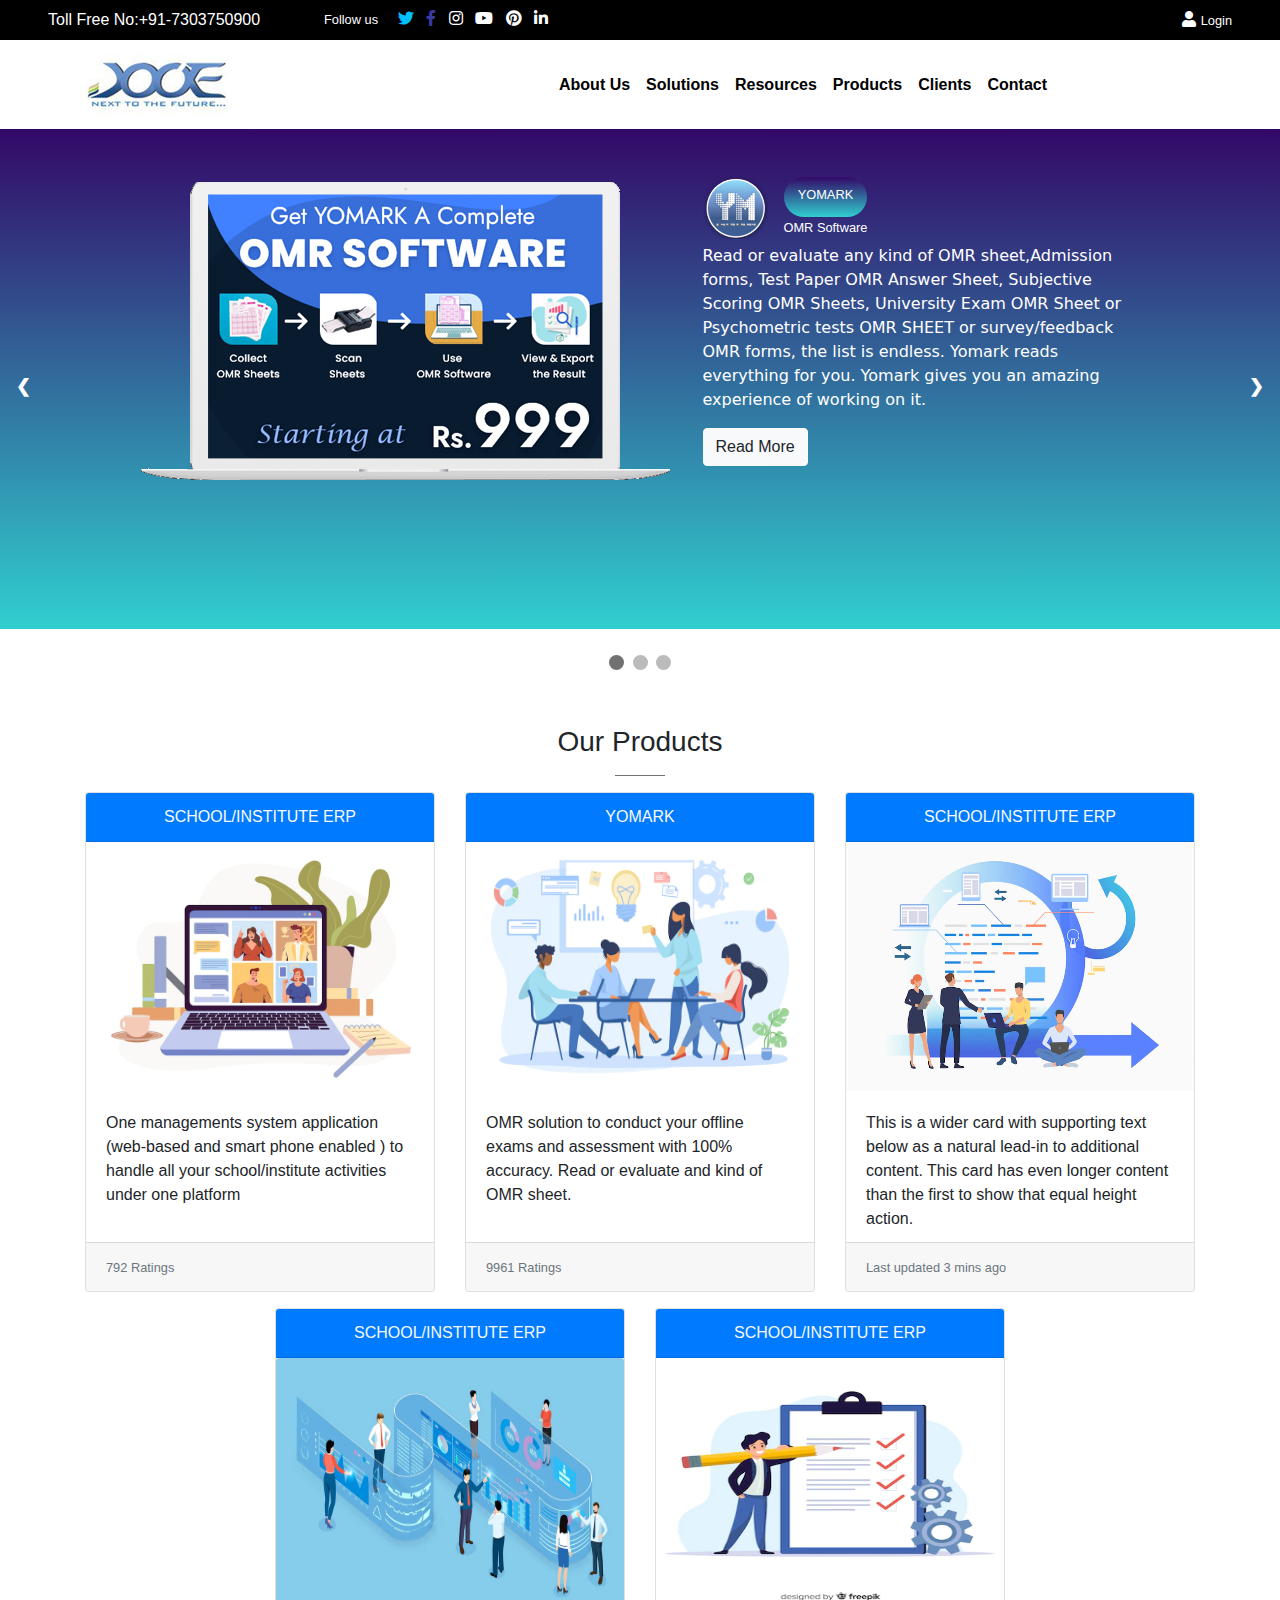
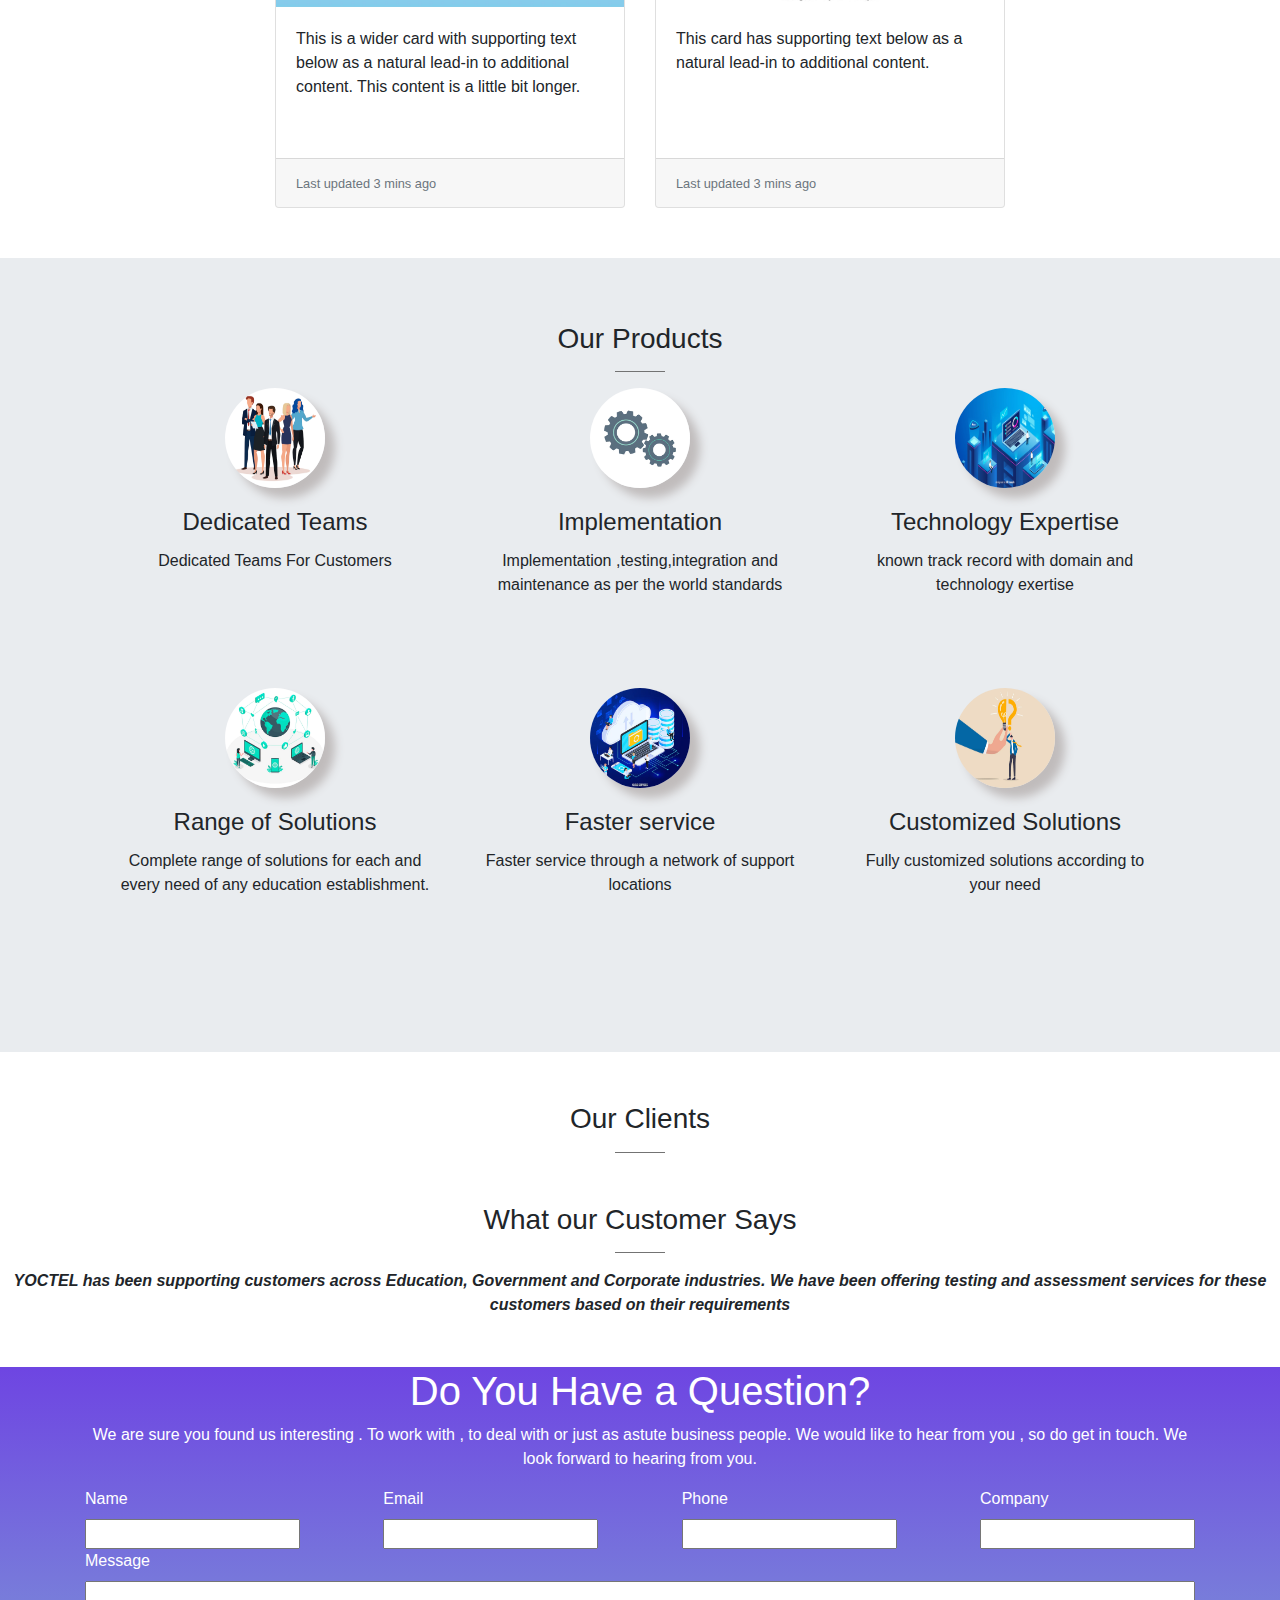
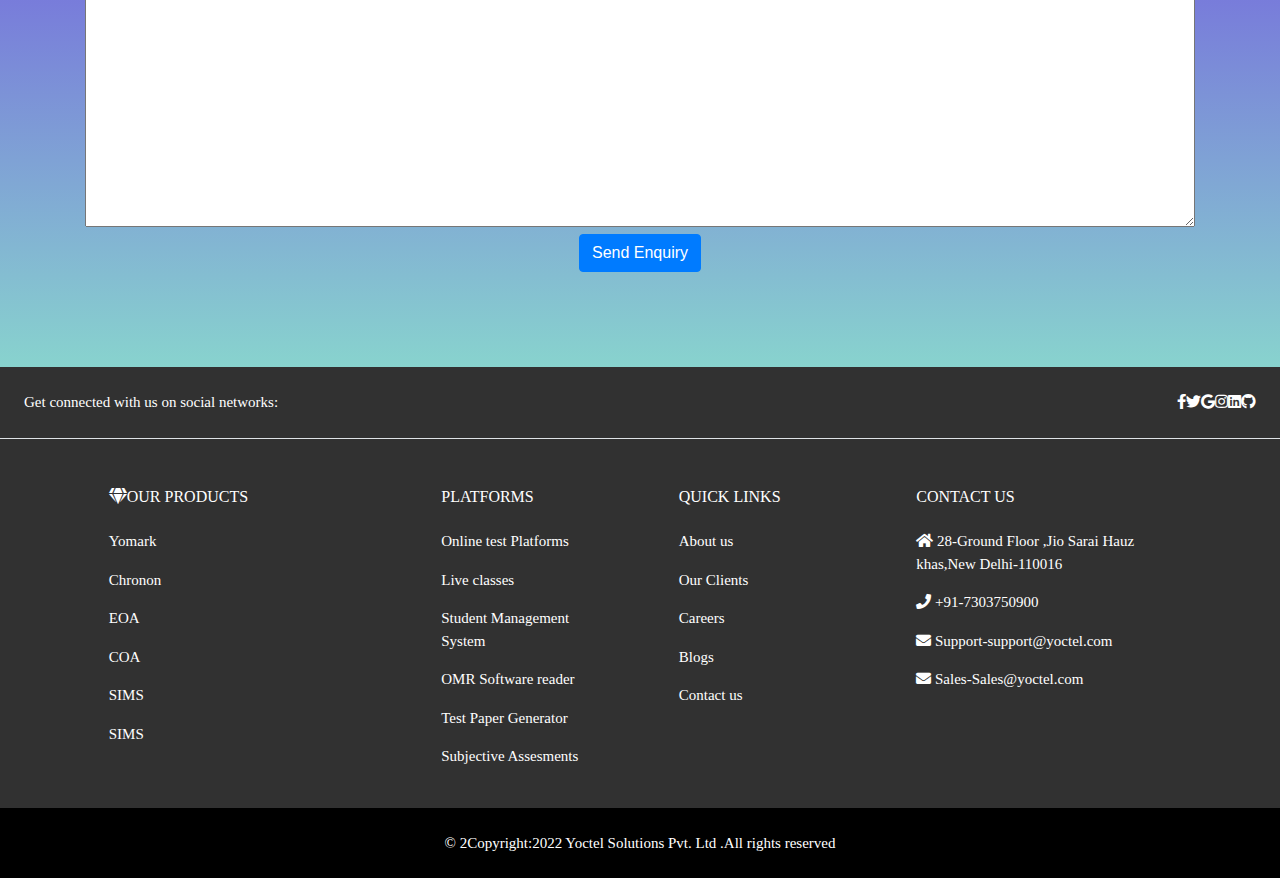
<file: index.html>
<!DOCTYPE html>
<html lang="en">

<head>
    <meta charset="UTF-8">
    <meta name="viewport" content="width=device-width, initial-scale=1.0">
    <meta http-equiv="X-UA-Compatible" content="ie=edge">
    <meta name="Description" content="Enter your description here" />
    <link rel="stylesheet" href="https://cdnjs.cloudflare.com/ajax/libs/twitter-bootstrap/4.6.0/css/bootstrap.min.css">
    <link rel="stylesheet" href="https://cdnjs.cloudflare.com/ajax/libs/font-awesome/5.15.4/css/all.min.css">
    <link rel="stylesheet" href="style.css">
    <title>Online Test Platform | Student Live Caoching Classes</title>
</head>

<body>

    <header>
        <div id="social-tools" class="d-flex justify-content-between">
            <span id="tel-number" class="ml-5 pt-lg-2">Toll Free No:+91-7303750900</span>
            <div class="d-flex justify-content-between flex-lg-grow-2 ml-3">
                <small class="ml-2">Follow us </small>
                <span class="d-flex justify-content-between icons" style="width: 150px;">
                    <!-- Twitter -->
                    <i class="fab fa-twitter" style="color: rgb(0, 191, 255);"></i>
                    <!-- Facebook -->
                    <i class="fab fa-facebook-f" style="color: rgb(58, 58, 163);"></i>
                    <!-- Instagram -->
                    <i class="fab fa-instagram"></i>
                    <!-- Youtube -->
                    <i class="fab fa-youtube"></i>
                    <!-- Pinterest -->
                    <i class="fab fa-pinterest"></i>



                    <!-- Linkedin -->
                    <i class="fab fa-linkedin-in"></i>

                </span>
            </div>
            <span class="mr-5 mt-2">
                <i class="fa fa-user" aria-hidden="true" style="color: white;"></i>
                <small>Login</small>
            </span>
        </div>

        <nav class="navbar navbar-expand-lg navbar-light bg-white d-flex justify-content-between">
            <a class="navbar-brand col-lg-2 ml-5" href="#">
                <img id="logo" src="images/logo.jpg" alt="">
            </a>
            <div class="bg-white col-lg-7" id="navbarSupportedContent">
                <ul class="navbar-nav mr-auto">
                    <li class="nav-item">
                        <a class="nav-link" href="#">About Us</a>
                    </li>
                    <li class="nav-item">
                        <a class="nav-link" id="solutions" href="#">Solutions</a>

                    </li>


                    <li class="nav-item">
                        <a class="nav-link" href="#" role="button">
                            Resources
                        </a>

                    </li>

                    <li class="nav-item">
                        <a class="nav-link" href="#" role="button">
                            Products
                        </a>

                    </li>
                    <li class="nav-item">
                        <a class="nav-link" href="#" role="button">
                            Clients
                        </a>

                    </li>
                    <li class="nav-item">
                        <a class="nav-link" href="#" role="button">
                            Contact
                        </a>

                    </li>

                </ul>

            </div>
        </nav>
    </header>
    <div id="solutions-para" class="d-flex">

        <div class="col-md-3 col-lg-2 col-xl-2 mx-auto mb-4 text-left text-dark">
            <!-- Links -->
            <h6 class="fw-bold mb-4">
                Educations
            </h6>
            <p>
                <a href="#!" class="text-reset">Application Processing</a>
            </p>
            <p>
                <a href="#!" class="text-reset">OMR Answer Sheets Evaluation Solution</a>
            </p>
            <p>
                <a href="#!" class="text-reset">E-Assessment/Online</a>
            </p>
            <p>
                <a href="#!" class="text-reset">Mobile learning</a>
            </p>
            <p>
                <a href="#!" class="text-reset"> Student information Management system </a>
            </p>
            <p>
                <a href="#!" class="text-reset"> Online Examination </a>
            </p>
            <p>
                <a href="#!" class="text-reset"> Software system </a>
            </p>
        </div>
        <div class="col-md-3 col-lg-2 col-xl-2 mx-auto mb-4 text-left text-dark">
            <!-- Links -->
            <h6 class="fw-bold mb-4">
                Corporates
            </h6>
            <p>
                <a href="#!" class="text-reset">Recuritement Test</a>
            </p>
            <p>
                <a href="#!" class="text-reset">Corporate Learning Management System</a>
            </p>
            <p>
                <a href="#!" class="text-reset">Internal Employee Assessment</a>
            </p>
            <p>
                <a href="#!" class="text-reset">Aptitude and ability tests</a>
            </p>
            <p>
                <a href="#!" class="text-reset">Business /HR Assessment Training </a>
            </p>
        </div>
        <div class="col-md-3 col-lg-2 col-xl-2 mx-auto mb-4 text-left text-dark">
            <!-- Links -->
            <h6 class="fw-bold mb-4">
                Government /PSU's
            </h6>
            <p>
                <a href="#!" class="text-reset">Pre Examinations Services</a>

            </p>
            <p>
                <a href="#!" class="text-reset"> Post Examination Services </a>
            </p>

        </div>
        <div class="col-md-3 col-lg-2 col-xl-2 mx-auto mb-4 text-left text-dark">
            <!-- Links -->
            <h6 class="fw-bold mb-4">
                School
            </h6>
            <p>
                <a href="#!" class="text-reset">OMR software for school</a>
            </p>
            <p>
                <a href="#!" class="text-reset">SChool Registration Management Software</a>
            </p>
            <p>
                <a href="#!" class="text-reset"> School Management software </a>
            </p>
            <p>
                <a href="#!" class="text-reset">Question Bank Management </a>
            </p>
            <p>
                <a href="#!" class="text-reset">Student Examination Management </a>
            </p>
            <p>
                <a href="#!" class="text-reset"> Fee Management </a>
            </p>
        </div>
        <div class="col-md-3 col-lg-2 col-xl-2 mx-auto mb-4 text-left text-dark">
            <!-- Links -->
            <h6 class="fw-bold mb-4">
                Others
            </h6>
            <p>
                <a href="#!" class="text-reset">Digital Marketing</a>
            </p>
            <p>
                <a href="#!" class="text-reset">Website Design </a>
            </p>
            <p>
                <a href="#!" class="text-reset"> Android & IOS APP </a>
            </p>
            <p>
                <a href="#!" class="text-reset">Student Enquiry Management </a>
            </p>

        </div>
    </div>
    <div class="slideshow-container">

        <div class="mySlides container text-white">

            <div class="row d-flex justify-content-around pt-5">
                <div class="col-lg-5 image-container">
                    <img src="images/s1.jpg" alt="">
                </div>
                <div class="col-lg-5">
                    <div class="item d-flex justify-content-lg-start">
                        <span><img src="images/s11.jpg" alt=""></span>
                        <span class="d-flex flex-column ml-3">
                            <span class="facility text-white text-center">
                                <small>YOMARK</small> </span>

                            <span>
                                <h6><small> OMR Software </small></h6>
                            </span>
                        </span>
                    </div>

                    <p class="text-white facility-para">
                        Read or evaluate any kind of OMR sheet,Admission forms, Test Paper OMR Answer Sheet, Subjective
                        Scoring OMR Sheets,
                        University Exam OMR Sheet or Psychometric tests OMR SHEET or survey/feedback OMR forms, the list
                        is endless. Yomark
                        reads everything for you. Yomark gives you an amazing experience of working on it.
                    </p>
                    <button class="btn btn-light">Read More</button>
                </div>
            </div>

        </div>

        <div class="mySlides container text-white">

            <div class="row d-flex justify-content-around pt-5">
                <div class="col-lg-5 image-container">
                    <img src="images/s2.jpg" alt="">
                </div>
                <div class="col-lg-5">
                    <div class="item d-flex justify-content-lg-start">
                        <span><img src="images/s22.jpg" alt=""></span>
                        <span class="d-flex flex-column ml-3">
                            <span class="facility text-white text-center">
                                <small>YOMARK</small> </span>

                            <span>
                                <h6><small> OMR Software </small></h6>
                            </span>
                        </span>
                    </div>

                    <p class="text-white facility-para">
                        Read or evaluate any kind of OMR sheet,Admission forms, Test Paper OMR Answer Sheet, Subjective
                        Scoring OMR Sheets,
                        University Exam OMR Sheet or Psychometric tests OMR SHEET or survey/feedback OMR forms, the list
                        is endless. Yomark
                        reads everything for you. Yomark gives you an amazing experience of working on it.
                    </p>
                    <button class="btn btn-light">Read More</button>
                </div>
            </div>

        </div>

        <div class="mySlides container text-white">

            <div class="row d-flex justify-content-around pt-5">
                <div class="col-lg-5 image-container">
                    <img src="images/s3.jpg" alt="">
                </div>
                <div class="col-lg-5">
                    <div class="item d-flex justify-content-lg-start">
                        <span><img src="images/s33.jpg" alt=""></span>
                        <span class="d-flex flex-column ml-3">
                            <span class="facility text-white text-center">
                                <small>YOMARK</small> </span>

                            <span>
                                <h6><small> OMR Software </small></h6>
                            </span>
                        </span>
                    </div>

                    <p class="text-white facility-para">
                        Read or evaluate any kind of OMR sheet,Admission forms, Test Paper OMR Answer Sheet, Subjective
                        Scoring OMR Sheets,
                        University Exam OMR Sheet or Psychometric tests OMR SHEET or survey/feedback OMR forms, the list
                        is endless. Yomark
                        reads everything for you. Yomark gives you an amazing experience of working on it.
                    </p>
                    <button class="btn btn-light">Read More</button>
                </div>
            </div>

        </div>

        <a class="prev" onclick="plusSlides(-1)">❮</a>
        <a class="next" onclick="plusSlides(1)">❯</a>

    </div>
    <br>

    <div style="text-align:center">
        <span class="dot" onclick="currentSlide(1)"></span>
        <span class="dot" onclick="currentSlide(2)"></span>
        <span class="dot" onclick="currentSlide(3)"></span>
    </div>

    <section id="our-products" class="container mt-5">
        <div class="about-section">
            <h3 class="h3 text-center">Our Products</h3>
            <hr width="50" noshade="">
        </div>
        <div class="card-deck d-flex justify-content-between">
            <div class="card">
                <div class="card-header bg-primary text-light">
                    SCHOOL/INSTITUTE ERP
                </div>

                <img class="card-img-top" src="images\vector1.jpg" alt="Card image cap">
                <div class="card-body">

                    <p class="card-text">
                        One managements system application (web-based and smart phone enabled )
                        to handle all your school/institute activities under one platform
                    </p>
                </div>
                <div class="card-footer">
                    <small class="text-muted">792 Ratings</small>
                </div>
            </div>
            <div class="card">
                <div class="card-header bg-primary text-light">
                    YOMARK
                </div>
                <img class="card-img-top" src="images\vector2.jpg" alt="Card image cap">
                <div class="card-body">

                    <p class="card-text">
                        OMR solution to conduct your offline exams and assessment with 100% accuracy.
                        Read or evaluate and kind of OMR sheet.

                    </p>
                </div>
                <div class="card-footer">
                    <small class="text-muted">9961 Ratings</small>

                </div>
            </div>
            <div class="card">
                <div class="card-header bg-primary text-light">
                    SCHOOL/INSTITUTE ERP
                </div>
                <img class="card-img-top" src="images\vector3.jpg" alt="Card image cap">
                <div class="card-body">


                    <p class="card-text">This is a wider card with supporting text below as a natural lead-in to
                        additional
                        content. This card has even longer content than the first to show that equal height action.</p>
                </div>
                <div class="card-footer">
                    <small class="text-muted">Last updated 3 mins ago</small>
                </div>
            </div>

        </div>
        <div class="card-deck mt-3 d-flex justify-content-center">
            <div class="card">
                <div class="card-header bg-primary text-light">
                    SCHOOL/INSTITUTE ERP
                </div>
                <img class="card-img-top" src="images\vector5.jpg" alt="Card image cap">
                <div class="card-body">


                    <p class="card-text">This is a wider card with supporting text below as a natural lead-in to
                        additional
                        content. This content is a little bit longer.</p>
                </div>
                <div class="card-footer">
                    <small class="text-muted">Last updated 3 mins ago</small>
                </div>
            </div>
            <div class="card">
                <div class="card-header bg-primary text-light">
                    SCHOOL/INSTITUTE ERP
                </div>
                <img class="card-img-top" src="images\vector7.jpg" alt="Card image cap">
                <div class="card-body">


                    <p class="card-text">This card has supporting text below as a natural lead-in to additional content.
                    </p>
                </div>
                <div class="card-footer">
                    <small class="text-muted">Last updated 3 mins ago</small>
                </div>
            </div>

        </div>
    </section>

    <section class="jumbotron jumbotron-fluid" id="speciality">

        <div class="container">
            <div class="about-section m-auto">
                <h3 class="h3 text-center">Our Products</h3>
                <hr width="50" noshade="">
            </div>
            <div class="card-group d-flex justify-content-between">
                <div class="card text-center">
                    <img class="card-img-top" src="images/team.jpg" alt="Card image cap">
                    <div class="card-body">
                        <h4 class="card-title text-center">Dedicated Teams</h4>
                        <p class="card-text">Dedicated Teams For Customers</p>
                    </div>
                </div>
                <div class="card text-center">
                    <img class="card-img-top" src="images/setting.jpg" alt="Card image cap">
                    <div class="card-body">
                        <h4 class="card-title text-center">Implementation</h4>
                        <p class="card-text">Implementation ,testing,integration and maintenance as per the world
                            standards</p>
                    </div>
                </div>
                <div class="card text-center">
                    <img class="card-img-top" src="images/technology.jpg" alt="Card image cap">
                    <div class="card-body">
                        <h4 class="card-title text-center">Technology Expertise</h4>
                        <p class="card-text">known track record with domain and technology exertise</p>
                    </div>
                </div>
            </div>
            <div class="card-group d-flex justify-content-between">
                <div class="card text-center">
                    <img class="card-img-top" src="images/web.jpg" alt="Card image cap">
                    <div class="card-body">
                        <h4 class="card-title text-center">Range of Solutions</h4>
                        <p class="card-text">Complete range of solutions for each and every need of any education
                            establishment.</p>
                    </div>
                </div>
                <div class="card text-center">
                    <img class="card-img-top" src="images/cloud.jpg" alt="Card image cap">
                    <div class="card-body">
                        <h4 class="card-title text-center">Faster service</h4>
                        <p class="card-text">Faster service through a network of support locations</p>
                    </div>
                </div>
                <div class="card text-center">
                    <img class="card-img-top" src="images/solution.jpg" alt="Card image cap">
                    <div class="card-body">
                        <h4 class="card-title text-center">Customized Solutions</h4>
                        <p class="card-text">Fully customized solutions according to your need</p>
                    </div>
                </div>
            </div>

    </section>

    <!-- Our clients  -->



    <section class="" id="our-clients">
        <div class="about-section m-auto">
            <h3 class="h3 text-center">Our Clients</h3>
            <hr width="50" noshade="">

        </div>

    </section>




    <section>
        <div class="about-section m-auto">
            <h3 class="h3 text-center">What our Customer Says</h3>
            <hr width="50" noshade="">
            <p class="text-center"><i><b> YOCTEL has been supporting customers across Education, Government and
                        Corporate
                        industries. We have been
                        offering
                        testing and assessment services for these customers based on their requirements</b></i></p>
        </div>




    </section>
    <section id="feedback-form">
        <div class="text-center container ">
            <h1 class="text-white">Do You Have a Question?</h1>
            <p>
                We are sure you found us interesting . To work with , to deal with or just as astute business people. We
                would like to hear from you , so do get in touch. We look forward to hearing from you.

            </p>
            <form action="">
                <div class="d-flex text-left justify-content-between">
                    <span>
                        <label for="name">Name</label><br>
                        <input type="text">
                    </span>
                    <span>
                        <label for="email">Email</label><br>
                        <input type="email">

                    </span>
                    <span>
                        <label for="Phone">Phone</label><br>
                        <input type="tel">
                    </span>
                    <span>
                        <label for="Company">Company</label><br>
                        <input type="text">
                    </span>
                </div>
                <div class="text-left">
                    <label for="message">Message</label><br>
                    <textarea name="message" id="" cols="100" rows="10" style="width: 100%;"></textarea>
                </div>
                <button class="btn btn-primary" type="submit">Send Enquiry </button>
            </form>
        </div>
    </section>
    <!-- Footer -->
    <footer class="text-left text-white" style="margin-top: 0px;">
        <!-- Section: Social media -->
        <div class="d-flex justify-content-center justify-content-lg-between p-4 border-bottom">
            <!-- Left -->
            <div class="me-5 d-none d-lg-block">
                <span>Get connected with us on social networks:</span>
            </div>
            <!-- Left -->

            <!-- Right -->
            <div class="d-flex justify-content-between">
                <a href="" class="me-4 text-reset">
                    <i class="fab fa-facebook-f"></i>
                </a>
                <a href="" class="me-4 text-reset">
                    <i class="fab fa-twitter"></i>
                </a>
                <a href="" class="me-4 text-reset">
                    <i class="fab fa-google"></i>
                </a>
                <a href="" class="me-4 text-reset">
                    <i class="fab fa-instagram"></i>
                </a>
                <a href="" class="me-4 text-reset">
                    <i class="fab fa-linkedin"></i>
                </a>
                <a href="" class="me-4 text-reset">
                    <i class="fab fa-github"></i>
                </a>
            </div>
            <!-- Right -->
        </div>
        <!-- Section: Social media -->

        <!-- Section: Links  -->
        <div class="">
            <div class="container text-center text-md-start mt-5">
                <!-- Grid row -->
                <div class="row mt-3">
                    <!-- Grid column -->
                    <div class="col-md-3 col-lg-4 col-xl-3 mx-auto mb-4 text-left">
                        <!-- Content -->
                        <h6 class="text-uppercase fw-bold mb-4">
                            <i class="fas fa-gem me-3"></i>Our Products
                        </h6>
                        <p>
                            <a href="#!" class="text-reset">Yomark</a>
                        </p>
                        <p>
                            <a href="#!" class="text-reset">Chronon</a>
                        </p>
                        <p>
                            <a href="#!" class="text-reset">EOA</a>
                        </p>
                        <p>
                            <a href="#!" class="text-reset">COA</a>
                        </p>
                        <p>
                            <a href="#!" class="text-reset">SIMS</a>
                        </p>
                        <p>
                            <a href="#!" class="text-reset">SIMS</a>
                        </p>
                    </div>
                    <!-- Grid column -->

                    <!-- Grid column -->
                    <div class="col-md-2 col-lg-2 col-xl-2 mx-auto mb-4 text-left">
                        <!-- Links -->
                        <h6 class="text-uppercase fw-bold mb-4">
                            Platforms
                        </h6>
                        <p>
                            <a href="#!" class="text-reset">Online test Platforms</a>
                        </p>
                        <p>
                            <a href="#!" class="text-reset">Live classes</a>
                        </p>
                        <p>
                            <a href="#!" class="text-reset">Student Management System</a>
                        </p>
                        <p>
                            <a href="#!" class="text-reset">OMR Software reader </a>
                        </p>
                        <p>
                            <a href="#!" class="text-reset">Test Paper Generator </a>
                        </p>
                        <p>
                            <a href="#!" class="text-reset">Subjective Assesments </a>
                        </p>
                    </div>
                    <!-- Grid column -->

                    <!-- Grid column -->
                    <div class="col-md-3 col-lg-2 col-xl-2 mx-auto mb-4 text-left">
                        <!-- Links -->
                        <h6 class="text-uppercase fw-bold mb-4">
                            Quick Links
                        </h6>
                        <p>
                            <a href="#!" class="text-reset">About us</a>
                        </p>
                        <p>
                            <a href="#!" class="text-reset">Our Clients</a>
                        </p>
                        <p>
                            <a href="#!" class="text-reset">Careers</a>
                        </p>
                        <p>
                            <a href="#!" class="text-reset">Blogs</a>
                        </p>
                        <p>
                            <a href="#!" class="text-reset">Contact us </a>
                        </p>
                    </div>
                    <!-- Grid column -->

                    <!-- Grid column -->
                    <div class="col-md-4 col-lg-3 col-xl-3 mx-auto mb-md-0 mb-4 text-left">
                        <!-- Links -->
                        <h6 class="text-uppercase fw-bold mb-4">Contact Us</h6>
                        <p><i class="fas fa-home me-3"></i> 28-Ground Floor ,Jio Sarai Hauz khas,New Delhi-110016
                        </p>

                        <p><i class="fas fa-phone me-3"></i> +91-7303750900</p>

                        <p>
                            <i class="fas fa-envelope me-3"></i>
                            Support-support@yoctel.com
                        </p>
                        <p>
                            <i class="fas fa-envelope me-3"></i>
                            Sales-Sales@yoctel.com
                        </p>
                    </div>
                    <!-- Grid column -->
                </div>
                <!-- Grid row -->
            </div>
        </div>
        <!-- Section: Links  -->
        </div>
        <!-- Copyright -->
        <div class="text-center p-4" style="background-color:black">
            © 2Copyright:2022
            <a class="text-reset fw-bold" href="https://www.yoctel.com/">Yoctel Solutions Pvt. Ltd .All rights
                reserved</a>
        </div>


        <!-- Copyright -->
    </footer>
    <!-- Footer -->






    <script src="https://cdnjs.cloudflare.com/ajax/libs/jquery/3.5.1/jquery.slim.min.js"></script>
    <script src="https://cdnjs.cloudflare.com/ajax/libs/popper.js/1.16.1/umd/popper.min.js"></script>
    <script src="https://cdnjs.cloudflare.com/ajax/libs/twitter-bootstrap/4.6.0/js/bootstrap.min.js"></script>
</body>
<script src="script.js"></script>

</html>
</file>
<file: style.css>
* {
  box-sizing: border-box;
}
body {
  font-family: Verdana, sans-serif;
}

section {
  margin-top: 50px;
}
#logo img {
  margin: 20px;
}
header {
  width: 100%;
  top: 0;
  position: sticky;
  z-index: +1;
}
#social-tools {
  background-color: black;

  color: white;
  height: 40px;
}
/* #social-tools #navbarSupportedContent {
  margin-right: 100px;
} */
#social-tools div:nth-child(2) {
  position: absolute;
  left: 300px;
  margin-top: 10px;
}
.icons {
  margin-left: 20px;
}
.navbar-light .navbar-nav .nav-link {
  font-family: Arial, Helvetica, sans-serif;
  color: black;
  font-weight: bold;
}

.facility {
  height: 40px;
  text-align: center;
  padding: 5px;
  color: white;
  font-weight: bolder;
  width: auto;
  border-radius: 20px;
  background-image: linear-gradient(to top, #30cfd0 0%, #330867 100%);
}

.facility-para {
  font-family: system-ui, -apple-system, BlinkMacSystemFont, "Segoe UI", Roboto,
    Oxygen, Ubuntu, Cantarell, "Open Sans", "Helvetica Neue", sans-serif;
  font-weight: lighter;
}
#solutions:hover #solutions-para {
  z-index: +2;
}

#solutions-para {
  position: absolute;

  background-color: white;

  width: 100%;
}
.card {
  max-width: 350px;
  margin: auto;
  height: 500px;
}

#our-products .card img {
  height: 50%;
}
.card-header {
  text-align: center;
}
#speciality .card {
  border: none;
  height: 300px;
  background-color: inherit;
}

#speciality img {
  margin: auto;
  height: 100px;
  width: 100px;
  border-radius: 50%;

  box-shadow: 10px 10px 10px rgb(192, 188, 188);
}
#carouselExampleIndicators2 img {
  height: 100px;
  width: 150px;
  margin: 0 40px;
}
/*slideshow containers*/

/* Slideshow container */
.slideshow-container {
  max-width: 100%;
  height: 500px;
  position: relative;
  margin: auto;
  background-image: linear-gradient(to top, #30cfd0 0%, #330867 100%);
}
.mySlides {
  display: none;
  position: relative;
}
/* Next & previous buttons */
.prev,
.next {
  cursor: pointer;
  position: absolute;
  top: 50%;
  width: auto;
  padding: 16px;
  margin-top: -22px;
  color: white;
  font-weight: bold;
  font-size: 18px;
  transition: 0.6s ease;
  border-radius: 0 3px 3px 0;
  user-select: none;
}

/* Position the "next button" to the right */
.next {
  right: 0;
  border-radius: 3px 0 0 3px;
}

/* On hover, add a black background color with a little bit see-through */
.prev:hover,
.next:hover {
  background-color: rgba(0, 0, 0, 0.8);
}

/* Caption text */
.text {
  color: #f2f2f2;
  font-size: 15px;
  padding: 8px 12px;
  position: absolute;
  bottom: 8px;
  width: 100%;
  text-align: center;
}

/* Number text (1/3 etc) */
.numbertext {
  color: #f2f2f2;
  font-size: 12px;
  padding: 8px 12px;
  position: absolute;
  top: 0;
}

/* The dots/bullets/indicators */
.dot {
  cursor: pointer;
  height: 15px;
  width: 15px;
  margin: 0 2px;
  background-color: #bbb;
  border-radius: 50%;
  display: inline-block;
  transition: background-color 0.6s ease;
}

.active,
.dot:hover {
  background-color: #717171;
}
.image-container img {
}

/* Fading animation */

/* On smaller screens, decrease text size */
@media only screen and (max-width: 300px) {
  .prev,
  .next,
  .text {
    font-size: 11px;
  }
}
/* .fa {
  padding: 5px;
  font-size: 10px;
  width: 5px;
  text-align: center;
  text-decoration: none;
  margin: 5px 2px;
} */
#feedback-form {
  background-image: linear-gradient(to top, #88d3ce 0%, #6e45e2 100%);
  height: 600px;
  color: white;
}
footer {
  background-color: rgba(0, 0, 0, 0.809);
  height: max-content;
  font-family: "Times New Roman", Times, serif;
  text-align: center;

  font-size: 15px;
}
footer li a {
  color: white;
}
footer li a:hover {
  color: white;
}
a:hover {
  animation: borderanimation;
}
@keyframes borderanimation {
  from {
    border-bottom: 1% blue;
  }
  to {
    border-bottom: 100% blue;
  }
}
@media screen and (max-width: 600px) {
  .card {
    max-width: 90%;
  }
}
</file>
